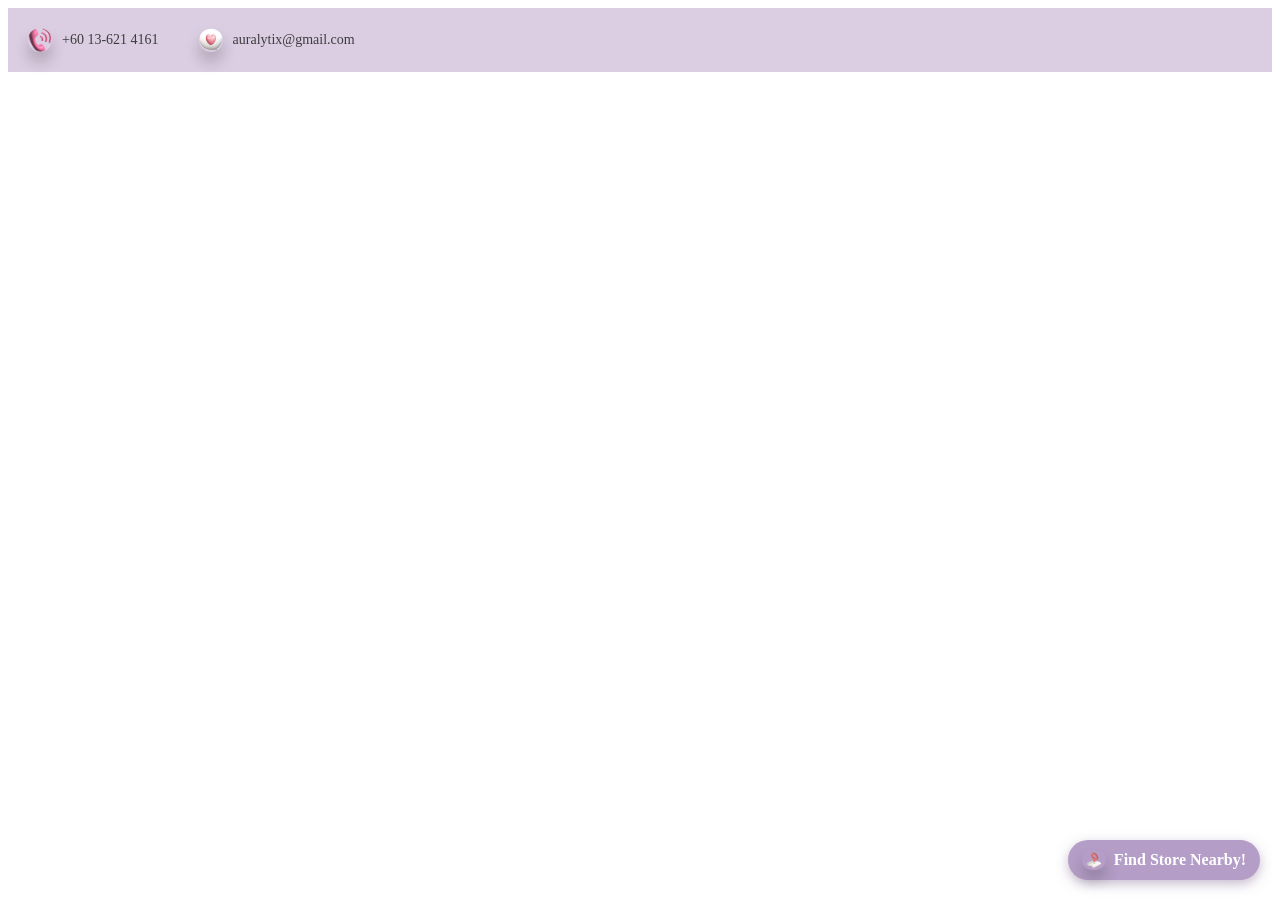
<file: footer.html>
<!-- footer.html -->
<html>
<head>
  <style>
    .footer {
      margin-top: 0;
      background-color: #dbcde2;
      padding: 20px;
      text-align: center;
    }

    .footer-content {
      display: flex;
      justify-content: start;
      align-items: center;
      gap: 40px;
    }

    .footer-item {
      display: flex;
      align-items: center;
      gap: 10px;
      font-size: 14px;
      color: #3d3d3d;
    }

    .footer-icon {
      width: 24px;
      height: 24px;
    }

    footer img {
      box-shadow: 0 10px 15px rgba(0, 0, 0, 0.2);
      border-radius: 12px;
      transition: transform 0.3s ease, box-shadow 0.3s ease;
    }

    footer img:hover {
      transform: translateY(-5px);
      box-shadow: 0 20px 25px rgba(0, 0, 0, 0.3);
    }

    #floating-map-link {
      position: fixed;
      bottom: 20px;
      right: 20px;
      background-color: #b49dc6;
      color: white;
      padding: 10px 14px;
      border-radius: 30px;
      display: flex;
      align-items: center;
      text-decoration: none;
      font-weight: bold;
      box-shadow: 0 4px 12px rgba(141, 119, 159, 0.5);
      z-index: 9999;
      transition: transform 0.3s ease;
    }

    #floating-map-link:hover {
      transform: scale(1.05);
      background-color: #8f77a5;
    }
  </style>
</head>

<body>
  <footer class="footer">
    <div class="footer-content">
      <div class="footer-item">
        <img src="images/phone.png" class="footer-icon"><span>+60 13-621 4161</span>
      </div>

      <div class="footer-item">
        <a href="mailto:auralytix@gmail.com"><img src="images/email.png" class="footer-icon"></a><span>auralytix@gmail.com</span>
      </div>
    </div>

    <a href="map.html" id="floating-map-link">
      <img src="images/mapIcon.png" alt="Map icon" style="height: 20px; margin-right: 8px; width: 24px;" />
      <span>Find Store Nearby!</span>
    </a>

  </footer>
</body>
</html>
</file>
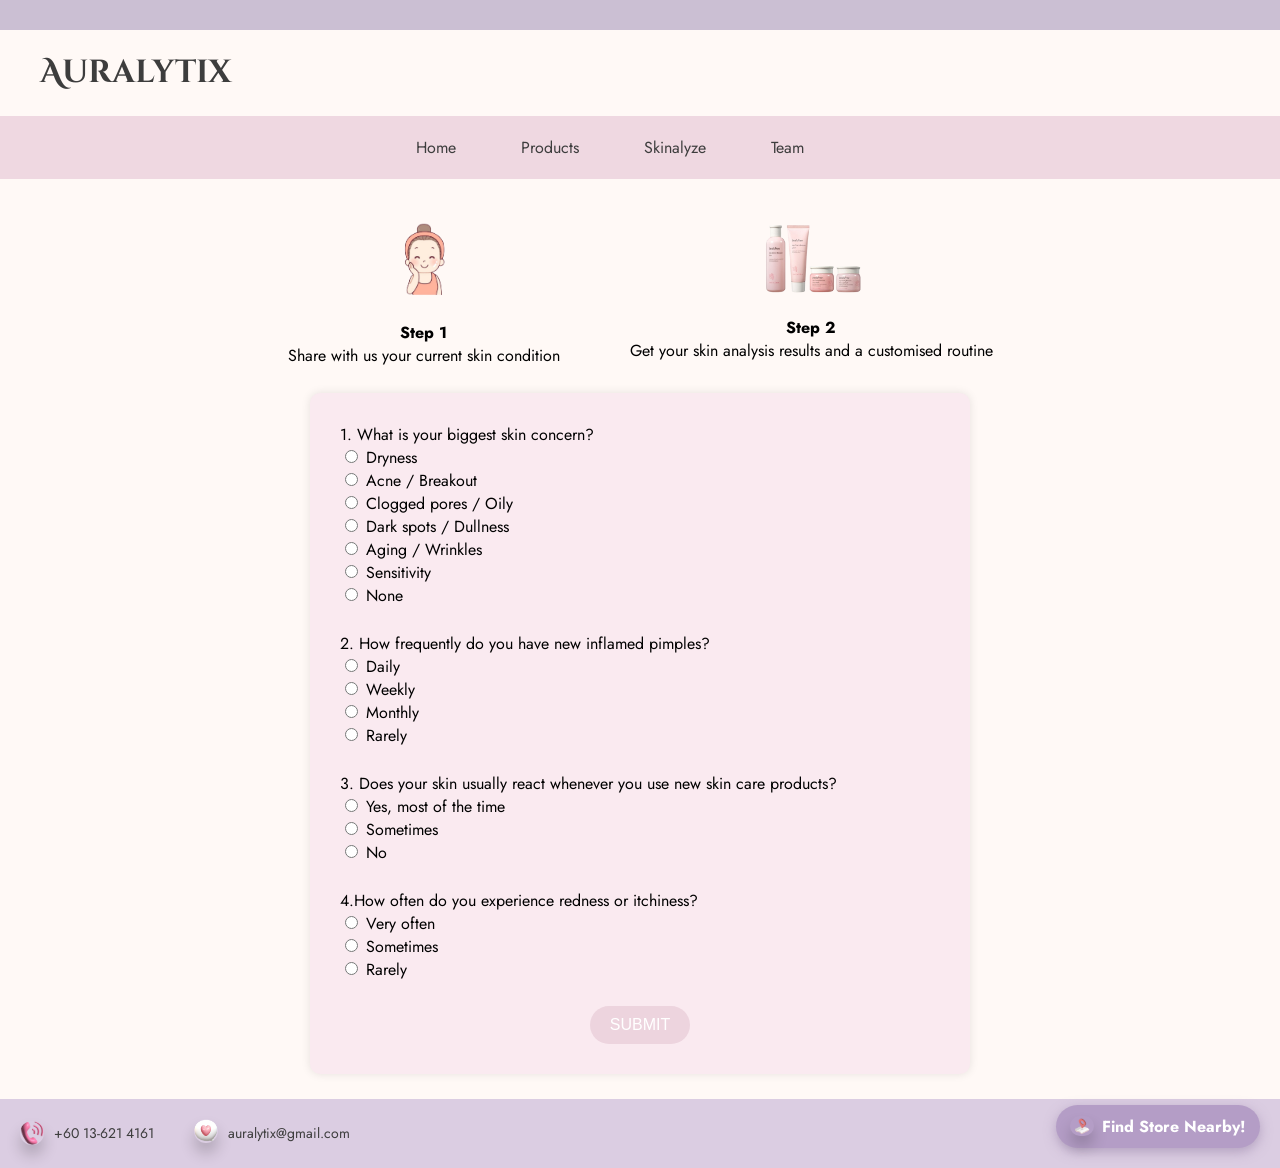
<file: skinalyze.html>
<!DOCTYPE html>
<html lang="en">
<head>
  <meta charset="UTF-8" />
  <meta name="viewport" content="width=device-width, initial-scale=1.0"/>

  <title>Skinalyze</title>
  <link rel="stylesheet" href="skinalyze-style.css">
  <link rel="icon" href="images/favicon.png" type="image/png">
</head>

<body class="fade-in">

   <div id="header"></div>

   <section class="fade-in">
    <div class="step">
      <img src="images/step1.png" alt="Step 1" />
      <p><strong>Step 1</strong><br>Share with us your current skin condition</p>
    </div>

    <div class="step">
      <img src="images/step2.png" alt="Step 2" style="height:75px;"/>
      <p><strong>Step 2</strong><br>Get your skin analysis results and a customised routine</p>
    </div>
  </section>

  <form id="skinForm" class="fade-in">
  <div id="form-content">
    <div class="form-section">
      <label>1. What is your biggest skin concern?</label><br>
      <input type="radio" name="concern" value="Dryness" /> Dryness<br>
      <input type="radio" name="concern" value="Acne" /> Acne / Breakout<br>
      <input type="radio" name="concern" value="Oily" /> Clogged pores / Oily<br>
      <input type="radio" name="concern" value="Dark spots" /> Dark spots / Dullness<br>
      <input type="radio" name="concern" value="Wrinkles" /> Aging / Wrinkles<br>
      <input type="radio" name="concern" value="Sensitivity" /> Sensitivity<br>
      <input type="radio" name="concern" value="None" /> None<br>
    </div>

    <div class="form-section">
      <label>2. How frequently do you have new inflamed pimples?</label><br>
      <input type="radio" name="frequency" value="Daily" /> Daily<br>
      <input type="radio" name="frequency" value="Weekly" /> Weekly<br>
      <input type="radio" name="frequency" value="Monthly" /> Monthly<br>
      <input type="radio" name="frequency" value="Rarely" /> Rarely<br>
    </div>

    <div class="form-section">
      <label>3. Does your skin usually react whenever you use new skin care products?</label><br>
      <input type="radio" name="react" value="Yes" /> Yes, most of the time<br>
      <input type="radio" name="react" value="Sometimes" /> Sometimes<br>
      <input type="radio" name="react" value="No" /> No<br>
    </div>

    <div class="form-section">
      <label>4.How often do you experience redness or itchiness?</label><br>
      <input type="radio" name="redness" value="Often" /> Very often<br>
      <input type="radio" name="redness" value="Sometimes" /> Sometimes<br>
      <input type="radio" name="redness" value="Rarely" /> Rarely<br>
    </div>

    <div class="button-center">
    <button type="submit">SUBMIT</button></div>
  </div>

  <div id="result-content" class="result-container" style="display:none;">

  <div class="result-box">
    <h2>Your Skin Profile Summary</h2>
    <img src="images/summary.png" alt="Skin Icon" />
    <p><strong>Skin Concern : </strong> <span id="skinConcernResult"></span></p>
    <p><strong>Pimple Frequency : </strong> <span id="frequencyResult"></span></p>
    <p><strong>Skin Sensitivity : </strong> <span id="sensitivityResult"></span></p>
  </div>
  
  <div class="result-box">
    <h2>Your Skin Type</h2>
    <img src="images/skintype.png" alt="skintype" />
    <p><strong>Your Skin Type:</strong> <span id="skinTypeResult"></span></p>
  </div>

  <div class="result-box">
    <h2>Explore products filtered by your skin type</h2>
    <img src="images/suggest.png" alt="Filter Icon" />
    <p><strong>Use the search bar and choose:</strong> <span id="skinTypeSearch"></span></p>
  </div>
</div>

</form>

  <div id="footer"></div>
  <script src="main.js"></script>
</body>
</file>
<file: skinalyze-style.css>
@import url('main-style.css');

section {
  display: flex;
  justify-content: center;
  gap: 70px;
  margin: 40px auto 10px auto;
  flex-wrap: wrap;
}

.step {
  text-align: center;
}

.step img {
  height: 80px
}

form {
  max-width: 600px;
  margin: 0px auto 25px auto;
  background-color: #faeaf0;
  padding: 30px;
  border-radius: 10px;
  box-shadow: 0 0 10px rgba(0, 0, 0, 0.1);
}

.form-section {
  margin-bottom: 25px;
}

button {
  background-color: #edd4de;
  color: white;
  padding: 10px 20px;
  border: none;
  border-radius: 25px;
  font-size: 16px;
  cursor: pointer;
}

.button-center {
  text-align: center;
}

/* .result-container {
    display: block;
    margin: 89.5px;
    text-align: center;
  } */

.result-container {
  display: block;
  margin: 0;
  padding : 0; /* ← remove margin so it stays inside the pink form */
  text-align: center;
}

.result-container h2 {
  text-align: center;
  font-size : 20px;
}

/*.result-box {
  background: #fff7f5;
  padding: 20px;
  border-radius: 12px;
  box-shadow: 0 4px 8px rgba(0, 0, 0, 0.1);
  max-width: 300px;
} */

.result-box {
  background: #fff7f5;
  padding: 10px;
  border-radius: 12px;
  box-shadow: 0 4px 8px rgba(0,0,0,0.1);
  max-width: 100%; /* full width inside form */
  margin: 10px auto; /* add some spacing between boxes */
}

.result-box img {
  width: 80px;
  margin-bottom: 10px;
}
</file>
